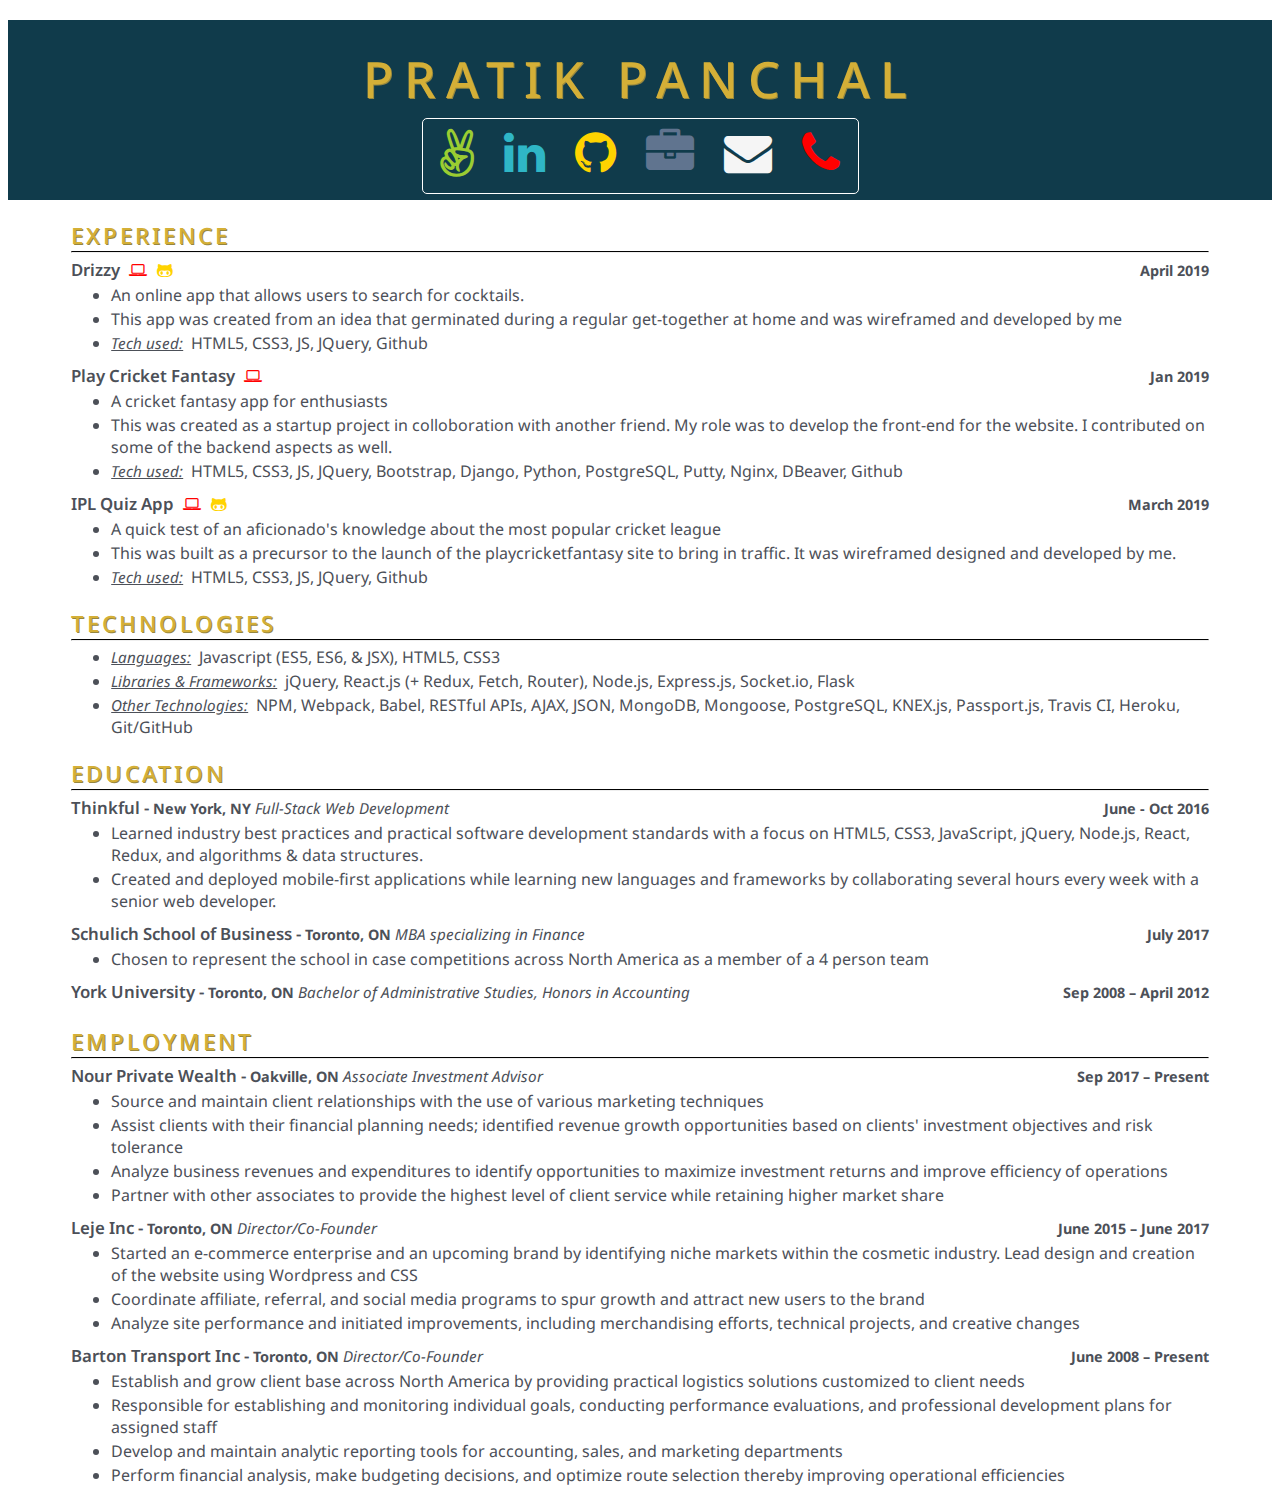
<file: index.html>
<html lang="en">
<head>
	<meta charset="UTF-8">
	<title>Pratik Panchal's Resume</title>
	<link rel="stylesheet" type="text/css" href="index.css">
	<link rel="stylesheet" type="text/css" href="https://fonts.googleapis.com/css?family=Source+Sans+Pro|Open+Sans|Droid+Sans:600,500,400,300,200,100">
	<link href="https://maxcdn.bootstrapcdn.com/font-awesome/4.5.0/css/font-awesome.min.css" rel="stylesheet">
</head>

<body>
	<header>
		<div class="top-row">
			<h1>PRATIK PANCHAL</h1>
		</div>
		<div class="bot-row">
			<a href="https://angel.co/pratik-panchal-3"><h4 class="angellist fa fa-angellist fa-3x"></h4></a><a href="https://www.linkedin.com/in/pratik-panchal-84926028/"><h4 class="linkedin fa fa-linkedin fa-3x"></h4></a><a href="https://github.com/punchaal"><h4 class="github fa fa-github fa-3x"></h4></a><a href="http://www.pratikpanchal.ca"><h4 class="briefcase fa fa-briefcase fa-3x"></h4></a><a href="mailto:punchaal@gmail.com"><h4 class="envelope fa fa-envelope fa-3x"></h4></a><a href="tel:647-802-8451"><h4 class="phone fa fa-phone fa-3x"></h4></a>
		</div>
	</header>
	<div class="main">
		<section>
			<h2>EXPERIENCE</h2>
			<hr class="hr-section">
			<div class="content">
				<h3 class="titles"><a href="https://punchaal.github.io/Drizzy-App/">Drizzy&nbsp;</a><a href="https://punchaal.github.io/Drizzy-App/"><h4 class="dt fa fa-laptop fa-1x"></h4></a><a href="https://github.com/punchaal/Drizzy-App"><h4 class="gh fa fa-github-alt fa-1x"></h4></a></h3><h5 class="dates">April 2019</h5>
				<ul>
					<li>An online app that allows users to search for cocktails.</li>
					<li>This app was created from an idea that germinated during a regular get-together at home and was wireframed and developed by me</li>
					<li><h4 class="position" style="text-decoration:underline;">Tech used:</h4> &nbsp;HTML5, CSS3, JS, JQuery, Github</li>
				</ul>
				<h3 class="titles"><a href="https://playcricketfantasy.com">Play Cricket Fantasy&nbsp;</a><a href="https://playcricketfantasy.com"><h4 class="dt fa fa-laptop fa-1x"></h4></a></h3><h5 class="dates">Jan 2019</h5>
				<ul>
					<li>A cricket fantasy app for enthusiasts</li>
					<li>This was created as a startup project in colloboration with another friend. My role was to develop the front-end for the website. I contributed on some of the backend aspects as well.</li>
					<li><h4 class="position" style="text-decoration:underline;">Tech used:</h4> &nbsp;HTML5, CSS3, JS, JQuery, Bootstrap, Django, Python, PostgreSQL, Putty, Nginx, DBeaver, Github</li>
				</a></li></ul><a href="https://github.com/punchaal"></a>
				</a><h3 class="titles"><a href="https://github.com/punchaal"></a>
					<a href="https://punchaal.github.io/Quiz-app/">IPL Quiz App&#8203;&nbsp;</a><a href="https://punchaal.github.io/Quiz-app/"><h4 class="dt fa fa-laptop fa-1x"></h4></a><a href="https://github.com/punchaal/Quiz-app"><h4 class="gh fa fa-github-alt fa-1x"></h4></a></h3><h5 class="dates">March 2019</h5>
				<ul>
					<li>A quick test of an aficionado's knowledge about the most popular cricket league </li>
					<li>This was built as a precursor to the launch of the playcricketfantasy site to bring in traffic. It was wireframed designed and developed by me.</li>
					<li><h4 class="position" style="text-decoration:underline;">Tech used:</h4> &nbsp;HTML5, CSS3, JS, JQuery, Github</li>
				</ul>
			</div>
		</section>

		<section>
			<h2>TECHNOLOGIES</h2>
			<hr class="hr-section">
			<div class="content">
				<ul>
					<li><h4 class="position" style="text-decoration:underline;">Languages:</h4> &nbsp;Javascript (ES5, ES6, &amp; JSX), HTML5, CSS3 </li>
					<li><h4 class="position" style="text-decoration:underline;">Libraries &amp; Frameworks:</h4> &nbsp;jQuery, React.js (+ Redux, Fetch, Router), Node.js, Express.js, Socket.io, Flask</li>
					<li><h4 class="position" style="text-decoration:underline;">Other Technologies:</h4> &nbsp;NPM, Webpack, Babel, RESTful APIs, AJAX, JSON, MongoDB, Mongoose, PostgreSQL, KNEX.js, Passport.js, Travis CI, Heroku, Git/GitHub</li>
				</ul>
			</div>
		</section>

		<section>
			<h2>EDUCATION</h2>
			<hr class="hr-section">
			<div class="content">
				<div class="titles"><h3 class="name"><a href="https://www.thinkful.com/">Thinkful -&nbsp;</a></h3><h5 class="location">New York, NY&nbsp;</h5><h4 class="position">Full-Stack Web Development</h4></div><h5 class="dates">June - Oct 2016</h5>
				<ul>
					<li>Learned industry best practices and practical software development standards with a focus on HTML5, CSS3, JavaScript, jQuery, Node.js, React, Redux, and algorithms & data structures.</li>
						<li>Created and deployed mobile-first applications while learning new languages and frameworks by collaborating several hours every week with a senior web developer.</li>
				</ul>

				<div class="titles"><h3 class="name"><a href="https://www.appacademy.io/">Schulich School of Business -&nbsp;</a></h3><h5 class="location">Toronto, ON&nbsp;</h5><h4 class="position">MBA specializing in Finance</h4></div><h5 class="dates">July 2017</h5>
				<ul>
					<li>Chosen to represent the school in case competitions across North America as a member of a 4 person team</li>
				</ul>

				<div class="titles"><h3 class="name"><a href="https://www.pepperdine.edu/">York University -&nbsp;</a></h3><h5 class="location">Toronto, ON&nbsp;</h5><h4 class="position">Bachelor of Administrative Studies, Honors in Accounting</h4></div><h5 class="dates">Sep 2008 – April 2012</h5>
			</div>
		</section>

		<section>
			<h2>EMPLOYMENT</h2>
			<hr class="hr-section">
			<div class="titles"><h3 class="name"><a href="http://shop.nordstrom.com/st/nordstrom-the-mall-at-green-hills">Nour Private Wealth</a> -&nbsp;</h3><h5 class="location">Oakville, ON&nbsp;</h5><h4 class="position">Associate Investment Advisor</h4></div><h5 class="dates">Sep 2017 – Present</h5>
				<ul>
					<li>Source and maintain client relationships with the use of various marketing techniques </li>
					<li>Assist clients with their financial planning needs; identified revenue growth opportunities based on clients' investment objectives and risk tolerance</li>
					<li>Analyze business revenues and expenditures to identify opportunities to maximize investment returns and improve efficiency of operations</li>
					<li>Partner with other associates to provide the highest level of client service while retaining higher market share</li>
				</ul>
			<div class="titles"><h3 class="name"><a href="http://www.southincnashville.com/">Leje Inc</a> -&nbsp;</h3><h5 class="location">Toronto, ON&nbsp;</h5><h4 class="position">Director/Co-Founder</h4></div><h5 class="dates">June 2015 – June 2017</h5>
			<ul>
				<li>Started an e-commerce enterprise and an upcoming brand by identifying niche markets within the cosmetic industry. Lead design and creation of the website using Wordpress and CSS</li>
				<li>Coordinate affiliate, referral, and social media programs to spur growth and attract new users to the brand</li>
				<li>Analyze site performance and initiated improvements, including merchandising efforts, technical projects, and creative changes</li>
			</ul>
			<div class="titles"><h3 class="name"><a href="http://westcoastorthopedics.com/">Barton Transport Inc</a> -&nbsp;</h3><h5 class="location">Toronto, ON&nbsp;</h5><h4 class="position">Director/Co-Founder</h4></div><h5 class="dates">June 2008 – Present</h5>
			<ul>
				<li>Establish and grow client base across North America by providing practical logistics solutions customized to client needs</li>
				<li>Responsible for establishing and monitoring individual goals, conducting performance evaluations, and professional development plans for assigned staff</li>
				<li>Develop and maintain analytic reporting tools for accounting, sales, and marketing departments</li>
				<li>Perform financial analysis, make budgeting decisions, and optimize route selection thereby improving operational efficiencies</li>
			</ul>
		</section>
	</div>
</body>
</html>
</file>
<file: index.css>
body {
	-webkit-font-smoothing: antialiased;
	font-family:'Droid Sans', 'Open Sans', sans-serif;
	margin-top: 20px;
	margin-bottom: 50px;
	height: 100%;
}

header {
	margin-bottom: 20px;
	background-color: #103B4B;
	width: 100%;
	height: 180px;
}

.main {
	width: 90%;
	margin: 0 auto;
}

section {
	margin-bottom: 20px;
}

h1 {
	padding-top: 25px;
	margin-top: 0;
	margin-bottom: 5px;
	text-align: center;
	color: #D4AF37;
	text-shadow: 1px 1px rgb(150, 135, 63);
	font-weight: 500;
	font-size: 50px;
	letter-spacing: 10px;
}

h2 {
	margin-top: 0;
	margin-bottom: 0;
	color: #D4AF37;
	text-shadow: 1px 1px rgb(150, 135, 63);
	font-weight: 500;
	font-size: 1.4em;
	letter-spacing: 3px;
}

h3 {
	margin-top: 0;
	margin-bottom: 3px;
	font-weight: 600;
	font-size: 1.05em;
	color: #4c5058;
}

h4 {
	margin-top: 0;
	margin-bottom: 0;
	font-weight: 200;
	font-size: 1em;
	color: #4c5058;
}

h5 {
	margin-top: 0;
	margin-bottom: 0;
	color: #4c5058;
	font-size: 0.9em;
}
ul {
	margin-top: 0;
	margin-bottom: 10px;
}
li {
	color: #4c5058;
	margin-bottom: 2px;
}

a {
	color: inherit;
	text-decoration: none;
}

a:hover {
	cursor: pointer;
	color: #A0A0A9;
}

.hr-section {
	margin-top: 0;
	margin-bottom: 5px;
	border-top-color: #4c5058;
}

.content {
	width: 100%;
}

.titles {
	width: 75%;
	text-align: left;
	display: inline-block;
}

.name {
	display: inline-block;
}

.location {
	display: inline-block;
}

.position {
	display: inline-block;
	font-size: 0.95em;
	font-style: italic;
	font-weight: 400;
}

.dates {
	width: 25%;
	text-align: right;
	display: inline-block;
}

.bot-row {
	text-align: center;
	border-radius: 5px;
	padding-bottom: 10px;
	padding-top: 10px;
	width: 435px;
	margin: 0 auto;
	border: 1px solid #FFFFFF;
}

.fa {
	text-align: center;
	display: inline-block;
	margin-left: 15px;
	margin-right: 15px;
}

.envelope {
	color: #F5F5F5;
}

.fa-linkedin {
	padding-bottom: 6px;
}

a:hover > .fa {
	color: #A0A0A9;
	cursor: pointer;
}

.linkedin {
    color: #2FB6C6;
}

.github, .gh {
    color: #FFD300;
}

.phone, .dt {
	color: #FF0000;
}

.briefcase {
	color: #60748F;
}

.angellist {
	color: yellowgreen; 
}

.gh, .dt {
	margin-left: 5px;
	margin-right: 5px;
	display: inline-block;
	text-align: left;
}

.research {
	font-size: 14px;
}
</file>
